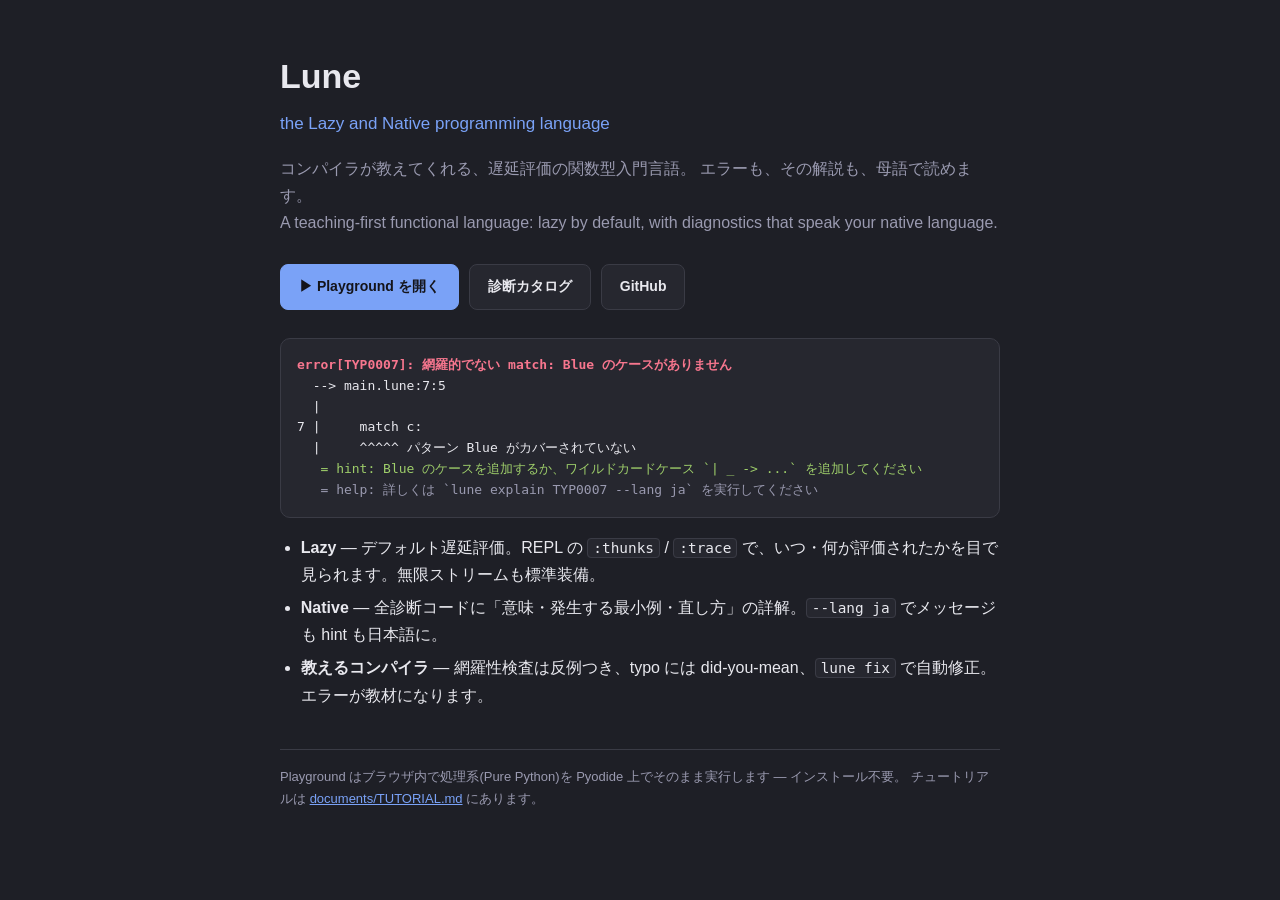
<file: index.html>
<!DOCTYPE html>
<html lang="ja">
<head>
<meta charset="utf-8">
<meta name="viewport" content="width=device-width, initial-scale=1">
<title>Lune — the Lazy and Native programming language</title>
<style>
  :root {
    --bg: #1e1f26; --panel: #26272f; --border: #3a3b45;
    --fg: #e8e8ee; --dim: #9a9ab0; --accent: #7aa2f7; --hint: #9ece6a; --err: #f7768e;
  }
  * { box-sizing: border-box; }
  body { margin: 0; background: var(--bg); color: var(--fg);
         font-family: -apple-system, "Hiragino Sans", sans-serif; line-height: 1.7; }
  main { max-width: 760px; margin: 0 auto; padding: 48px 20px 64px; }
  h1 { font-size: 34px; margin: 0; }
  .tagline { color: var(--accent); font-size: 17px; margin: 4px 0 0; }
  .lead { color: var(--dim); margin-top: 16px; }
  .links { display: flex; gap: 10px; flex-wrap: wrap; margin: 28px 0; }
  .links a { display: inline-block; padding: 10px 18px; border-radius: 8px;
             text-decoration: none; font-weight: 600; font-size: 14px;
             border: 1px solid var(--border); color: var(--fg); background: var(--panel); }
  .links a.primary { background: var(--accent); border-color: var(--accent); color: #14141a; }
  .links a:hover { border-color: var(--accent); }
  pre { background: var(--panel); border: 1px solid var(--border); border-radius: 10px;
        padding: 16px; overflow-x: auto; font-size: 13px; line-height: 1.6;
        font-family: ui-monospace, "SF Mono", Menlo, monospace; }
  pre .e { color: var(--err); font-weight: 600; }
  pre .h { color: var(--hint); }
  pre .d { color: var(--dim); }
  ul { padding-left: 1.3em; }
  li { margin: 6px 0; }
  code { background: var(--panel); border: 1px solid var(--border); border-radius: 4px;
         padding: 1px 5px; font-family: ui-monospace, monospace; font-size: 0.9em; }
  .footer { color: var(--dim); font-size: 13px; margin-top: 40px;
            border-top: 1px solid var(--border); padding-top: 16px; }
  a { color: var(--accent); }
</style>
</head>
<body>
<main>
  <h1>Lune</h1>
  <p class="tagline">the Lazy and Native programming language</p>
  <p class="lead">
    コンパイラが教えてくれる、遅延評価の関数型入門言語。
    エラーも、その解説も、母語で読めます。<br>
    <span style="color: var(--dim)">A teaching-first functional language: lazy by default,
    with diagnostics that speak your native language.</span>
  </p>

  <div class="links">
    <a class="primary" href="playground/">▶ Playground を開く</a>
    <a href="playground/errors.html">診断カタログ</a>
    <a href="https://github.com/koide55/lune-lang">GitHub</a>
  </div>

<pre><span class="e">error[TYP0007]: 網羅的でない match: Blue のケースがありません</span>
  --> main.lune:7:5
  |
7 |     match c:
  |     ^^^^^ パターン Blue がカバーされていない
   <span class="h">= hint: Blue のケースを追加するか、ワイルドカードケース `| _ -> ...` を追加してください</span>
   <span class="d">= help: 詳しくは `lune explain TYP0007 --lang ja` を実行してください</span></pre>

  <ul>
    <li><strong>Lazy</strong> — デフォルト遅延評価。REPL の <code>:thunks</code> / <code>:trace</code> で、いつ・何が評価されたかを目で見られます。無限ストリームも標準装備。</li>
    <li><strong>Native</strong> — 全診断コードに「意味・発生する最小例・直し方」の詳解。<code>--lang ja</code> でメッセージも hint も日本語に。</li>
    <li><strong>教えるコンパイラ</strong> — 網羅性検査は反例つき、typo には did-you-mean、<code>lune fix</code> で自動修正。エラーが教材になります。</li>
  </ul>

  <p class="footer">
    Playground はブラウザ内で処理系(Pure Python)を Pyodide 上でそのまま実行します — インストール不要。
    チュートリアルは <a href="https://github.com/koide55/lune-lang/blob/main/documents/TUTORIAL.md">documents/TUTORIAL.md</a> にあります。
  </p>
</main>
</body>
</html>
</file>
